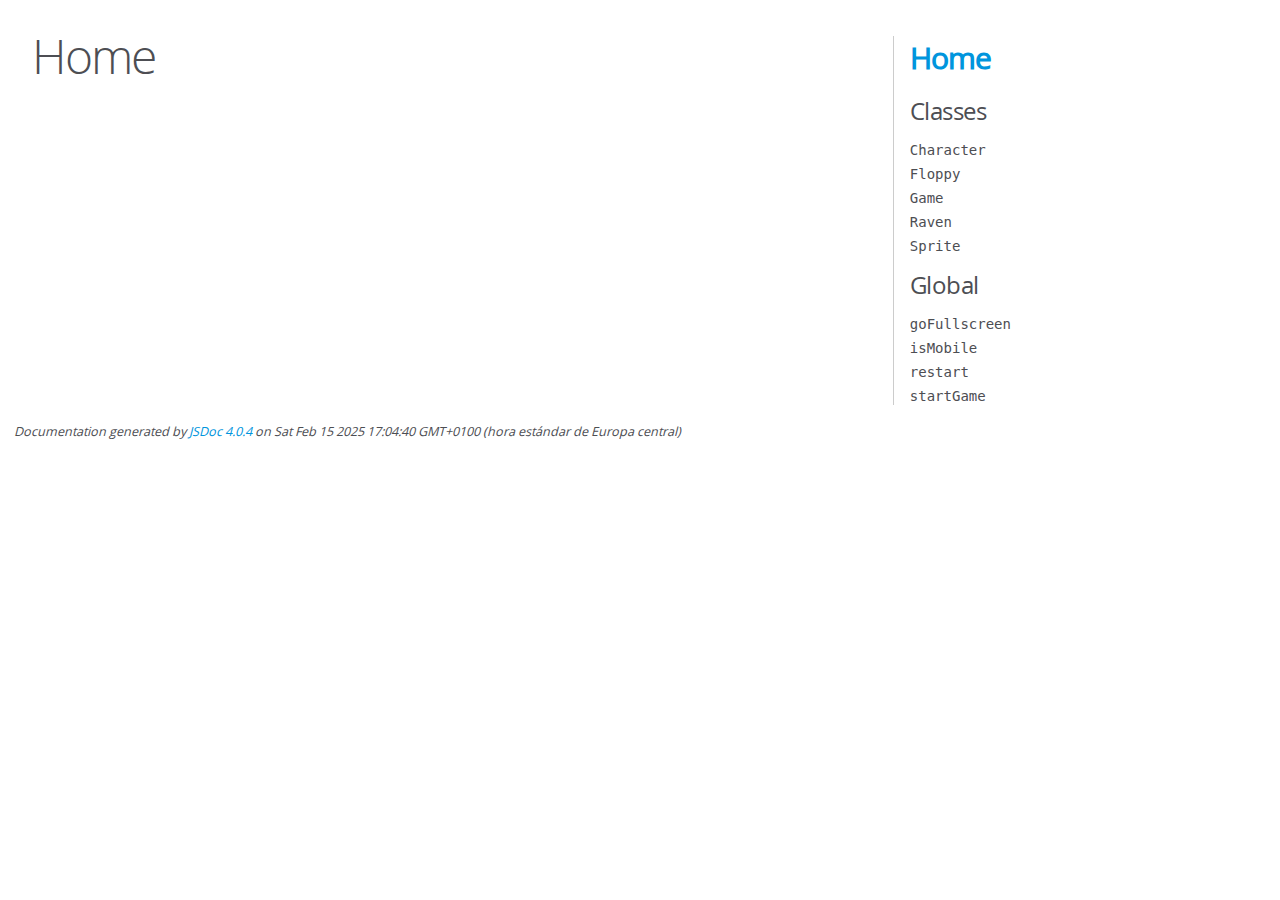
<file: out/index.html>
<!DOCTYPE html>
<html lang="en">
<head>
    <meta charset="utf-8">
    <title>JSDoc: Home</title>

    <script src="scripts/prettify/prettify.js"> </script>
    <script src="scripts/prettify/lang-css.js"> </script>
    <!--[if lt IE 9]>
      <script src="//html5shiv.googlecode.com/svn/trunk/html5.js"></script>
    <![endif]-->
    <link type="text/css" rel="stylesheet" href="styles/prettify-tomorrow.css">
    <link type="text/css" rel="stylesheet" href="styles/jsdoc-default.css">
</head>

<body>

<div id="main">

    <h1 class="page-title">Home</h1>

    



    


    <h3> </h3>










    









</div>

<nav>
    <h2><a href="index.html">Home</a></h2><h3>Classes</h3><ul><li><a href="global.html#Character">Character</a></li><li><a href="global.html#Floppy">Floppy</a></li><li><a href="global.html#Game">Game</a></li><li><a href="global.html#Raven">Raven</a></li><li><a href="global.html#Sprite">Sprite</a></li></ul><h3>Global</h3><ul><li><a href="global.html#goFullscreen">goFullscreen</a></li><li><a href="global.html#isMobile">isMobile</a></li><li><a href="global.html#restart">restart</a></li><li><a href="global.html#startGame">startGame</a></li></ul>
</nav>

<br class="clear">

<footer>
    Documentation generated by <a href="https://github.com/jsdoc/jsdoc">JSDoc 4.0.4</a> on Sat Feb 15 2025 17:04:40 GMT+0100 (hora estándar de Europa central)
</footer>

<script> prettyPrint(); </script>
<script src="scripts/linenumber.js"> </script>
</body>
</html>
</file>
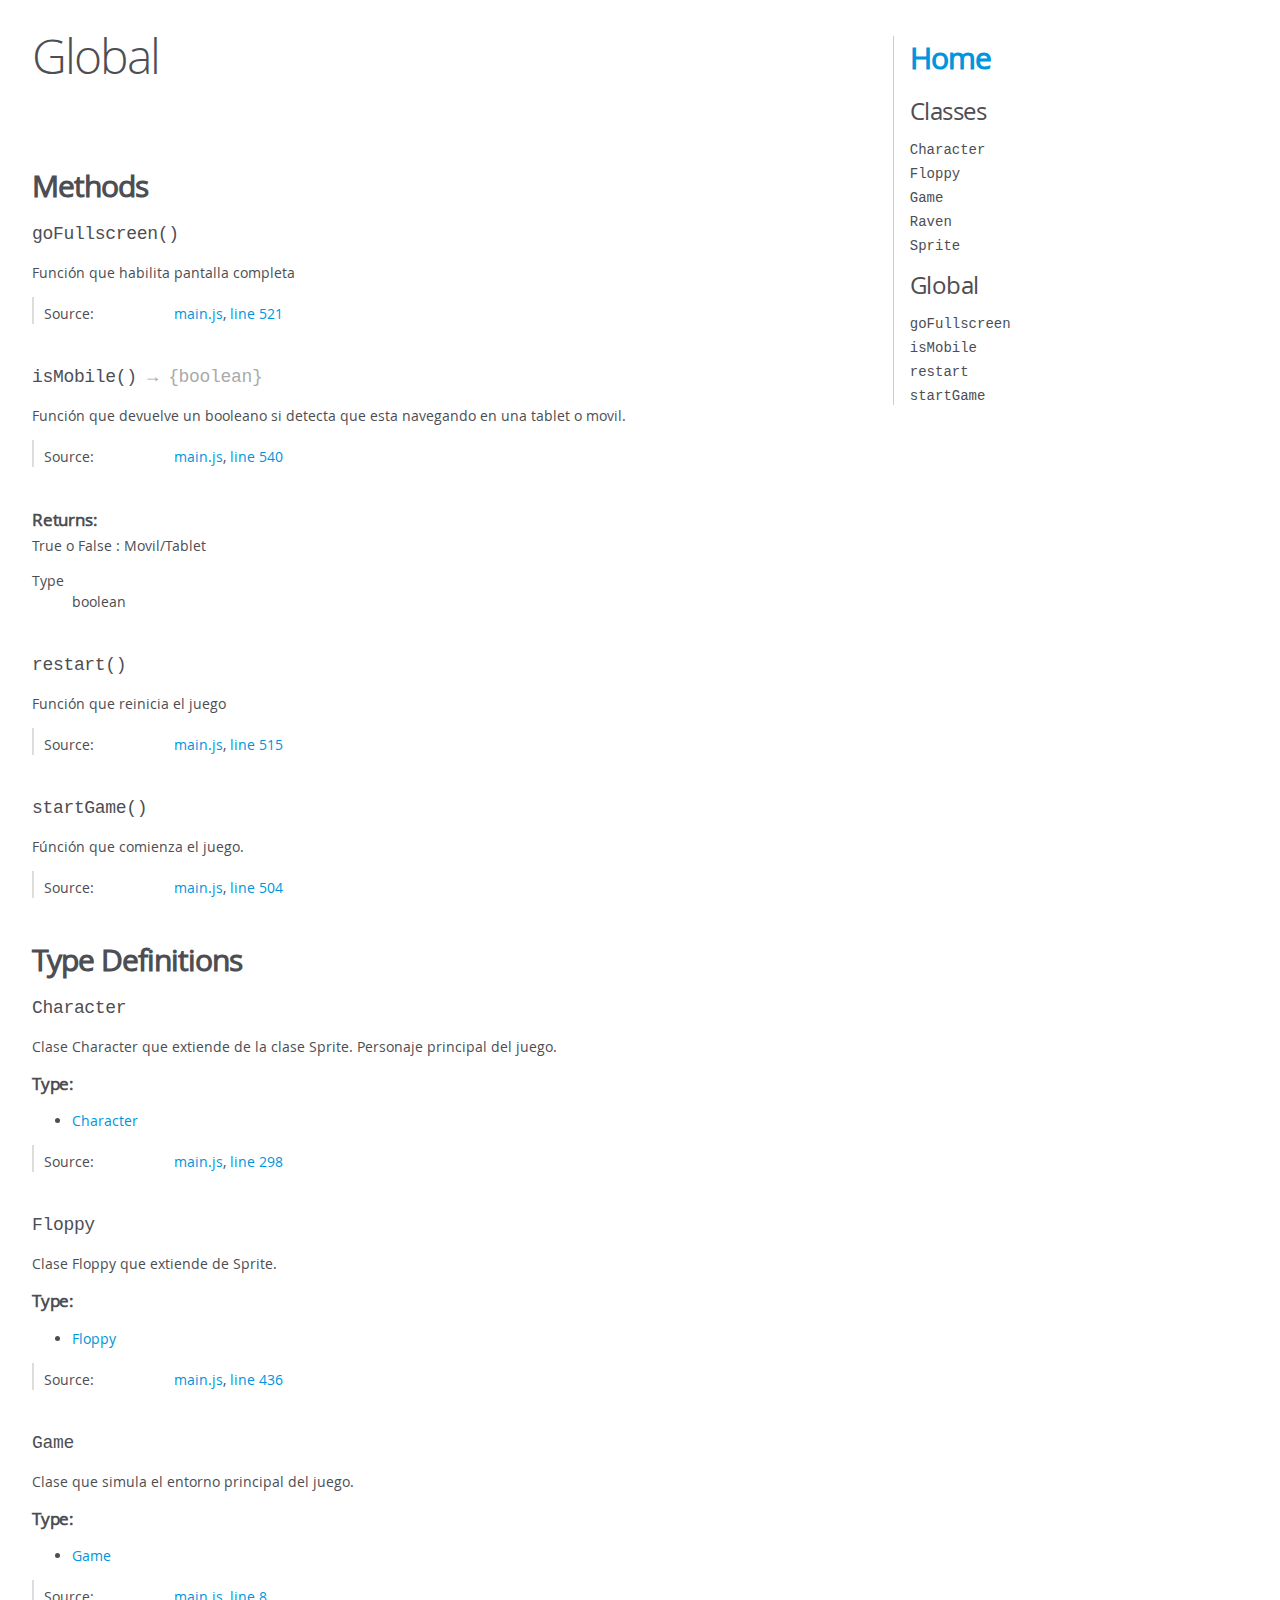
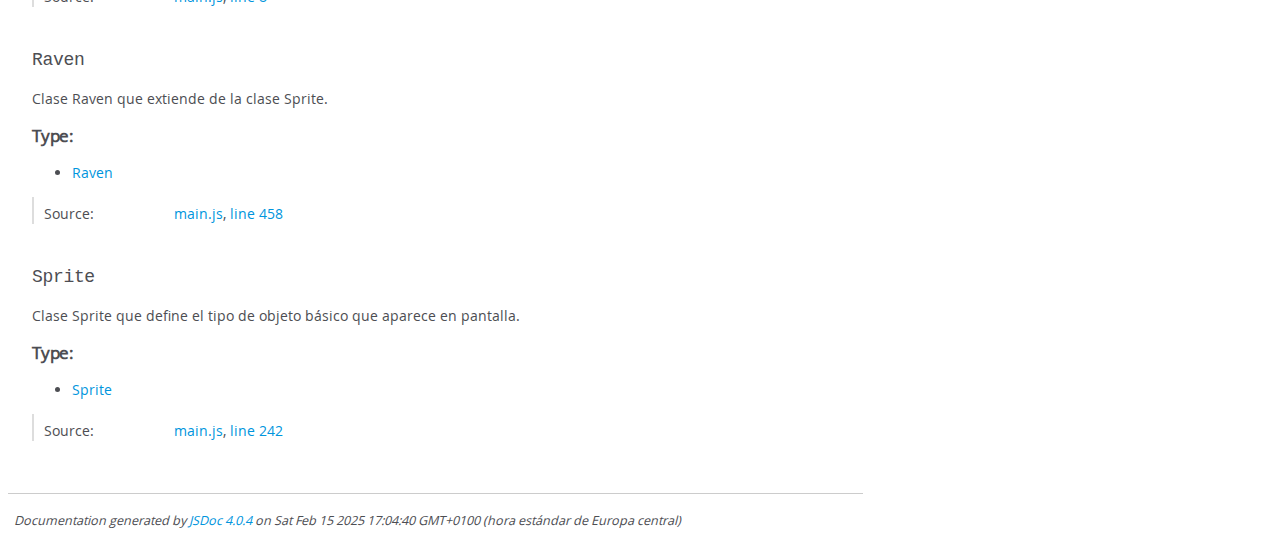
<file: out/global.html>
<!DOCTYPE html>
<html lang="en">
<head>
    <meta charset="utf-8">
    <title>JSDoc: Global</title>

    <script src="scripts/prettify/prettify.js"> </script>
    <script src="scripts/prettify/lang-css.js"> </script>
    <!--[if lt IE 9]>
      <script src="//html5shiv.googlecode.com/svn/trunk/html5.js"></script>
    <![endif]-->
    <link type="text/css" rel="stylesheet" href="styles/prettify-tomorrow.css">
    <link type="text/css" rel="stylesheet" href="styles/jsdoc-default.css">
</head>

<body>

<div id="main">

    <h1 class="page-title">Global</h1>

    




<section>

<header>
    
        <h2></h2>
        
    
</header>

<article>
    <div class="container-overview">
    
        

        


<dl class="details">

    

    

    

    

    

    

    

    

    

    

    

    

    

    

    

    
</dl>


        
    
    </div>

    

    

    

    

    

    

    

    
        <h3 class="subsection-title">Methods</h3>

        
            

    

    
    <h4 class="name" id="goFullscreen"><span class="type-signature"></span>goFullscreen<span class="signature">()</span><span class="type-signature"></span></h4>
    

    



<div class="description">
    Función que habilita pantalla completa
</div>













<dl class="details">

    

    

    

    

    

    

    

    

    

    

    

    

    
    <dt class="tag-source">Source:</dt>
    <dd class="tag-source"><ul class="dummy"><li>
        <a href="main.js.html">main.js</a>, <a href="main.js.html#line521">line 521</a>
    </li></ul></dd>
    

    

    

    
</dl>




















        
            

    

    
    <h4 class="name" id="isMobile"><span class="type-signature"></span>isMobile<span class="signature">()</span><span class="type-signature"> &rarr; {boolean}</span></h4>
    

    



<div class="description">
    Función que devuelve un booleano si detecta que esta navegando en una tablet o movil.
</div>













<dl class="details">

    

    

    

    

    

    

    

    

    

    

    

    

    
    <dt class="tag-source">Source:</dt>
    <dd class="tag-source"><ul class="dummy"><li>
        <a href="main.js.html">main.js</a>, <a href="main.js.html#line540">line 540</a>
    </li></ul></dd>
    

    

    

    
</dl>















<h5>Returns:</h5>

        
<div class="param-desc">
    True o False : Movil/Tablet
</div>



<dl>
    <dt>
        Type
    </dt>
    <dd>
        
<span class="param-type">boolean</span>


    </dd>
</dl>

    





        
            

    

    
    <h4 class="name" id="restart"><span class="type-signature"></span>restart<span class="signature">()</span><span class="type-signature"></span></h4>
    

    



<div class="description">
    Función que reinicia el juego
</div>













<dl class="details">

    

    

    

    

    

    

    

    

    

    

    

    

    
    <dt class="tag-source">Source:</dt>
    <dd class="tag-source"><ul class="dummy"><li>
        <a href="main.js.html">main.js</a>, <a href="main.js.html#line515">line 515</a>
    </li></ul></dd>
    

    

    

    
</dl>




















        
            

    

    
    <h4 class="name" id="startGame"><span class="type-signature"></span>startGame<span class="signature">()</span><span class="type-signature"></span></h4>
    

    



<div class="description">
    Fúnción que comienza el juego.
</div>













<dl class="details">

    

    

    

    

    

    

    

    

    

    

    

    

    
    <dt class="tag-source">Source:</dt>
    <dd class="tag-source"><ul class="dummy"><li>
        <a href="main.js.html">main.js</a>, <a href="main.js.html#line504">line 504</a>
    </li></ul></dd>
    

    

    

    
</dl>




















        
    

    
        <h3 class="subsection-title">Type Definitions</h3>

        
                
<h4 class="name" id="Character">Character</h4>




<div class="description">
    Clase Character que extiende de la clase Sprite. Personaje principal del juego.
</div>



    <h5>Type:</h5>
    <ul>
        <li>
            
<span class="param-type"><a href="global.html#Character">Character</a></span>


        </li>
    </ul>





<dl class="details">

    

    

    

    

    

    

    

    

    

    

    

    

    
    <dt class="tag-source">Source:</dt>
    <dd class="tag-source"><ul class="dummy"><li>
        <a href="main.js.html">main.js</a>, <a href="main.js.html#line298">line 298</a>
    </li></ul></dd>
    

    

    

    
</dl>






            
                
<h4 class="name" id="Floppy">Floppy</h4>




<div class="description">
    Clase Floppy que extiende de Sprite.
</div>



    <h5>Type:</h5>
    <ul>
        <li>
            
<span class="param-type"><a href="global.html#Floppy">Floppy</a></span>


        </li>
    </ul>





<dl class="details">

    

    

    

    

    

    

    

    

    

    

    

    

    
    <dt class="tag-source">Source:</dt>
    <dd class="tag-source"><ul class="dummy"><li>
        <a href="main.js.html">main.js</a>, <a href="main.js.html#line436">line 436</a>
    </li></ul></dd>
    

    

    

    
</dl>






            
                
<h4 class="name" id="Game">Game</h4>




<div class="description">
    Clase que simula el entorno principal del juego.
</div>



    <h5>Type:</h5>
    <ul>
        <li>
            
<span class="param-type"><a href="global.html#Game">Game</a></span>


        </li>
    </ul>





<dl class="details">

    

    

    

    

    

    

    

    

    

    

    

    

    
    <dt class="tag-source">Source:</dt>
    <dd class="tag-source"><ul class="dummy"><li>
        <a href="main.js.html">main.js</a>, <a href="main.js.html#line8">line 8</a>
    </li></ul></dd>
    

    

    

    
</dl>






            
                
<h4 class="name" id="Raven">Raven</h4>




<div class="description">
    Clase Raven que extiende de la clase Sprite.
</div>



    <h5>Type:</h5>
    <ul>
        <li>
            
<span class="param-type"><a href="global.html#Raven">Raven</a></span>


        </li>
    </ul>





<dl class="details">

    

    

    

    

    

    

    

    

    

    

    

    

    
    <dt class="tag-source">Source:</dt>
    <dd class="tag-source"><ul class="dummy"><li>
        <a href="main.js.html">main.js</a>, <a href="main.js.html#line458">line 458</a>
    </li></ul></dd>
    

    

    

    
</dl>






            
                
<h4 class="name" id="Sprite">Sprite</h4>




<div class="description">
    Clase Sprite que define el tipo de objeto básico que aparece en pantalla.
</div>



    <h5>Type:</h5>
    <ul>
        <li>
            
<span class="param-type"><a href="global.html#Sprite">Sprite</a></span>


        </li>
    </ul>





<dl class="details">

    

    

    

    

    

    

    

    

    

    

    

    

    
    <dt class="tag-source">Source:</dt>
    <dd class="tag-source"><ul class="dummy"><li>
        <a href="main.js.html">main.js</a>, <a href="main.js.html#line242">line 242</a>
    </li></ul></dd>
    

    

    

    
</dl>






            
    

    
</article>

</section>




</div>

<nav>
    <h2><a href="index.html">Home</a></h2><h3>Classes</h3><ul><li><a href="global.html#Character">Character</a></li><li><a href="global.html#Floppy">Floppy</a></li><li><a href="global.html#Game">Game</a></li><li><a href="global.html#Raven">Raven</a></li><li><a href="global.html#Sprite">Sprite</a></li></ul><h3>Global</h3><ul><li><a href="global.html#goFullscreen">goFullscreen</a></li><li><a href="global.html#isMobile">isMobile</a></li><li><a href="global.html#restart">restart</a></li><li><a href="global.html#startGame">startGame</a></li></ul>
</nav>

<br class="clear">

<footer>
    Documentation generated by <a href="https://github.com/jsdoc/jsdoc">JSDoc 4.0.4</a> on Sat Feb 15 2025 17:04:40 GMT+0100 (hora estándar de Europa central)
</footer>

<script> prettyPrint(); </script>
<script src="scripts/linenumber.js"> </script>
</body>
</html>
</file>
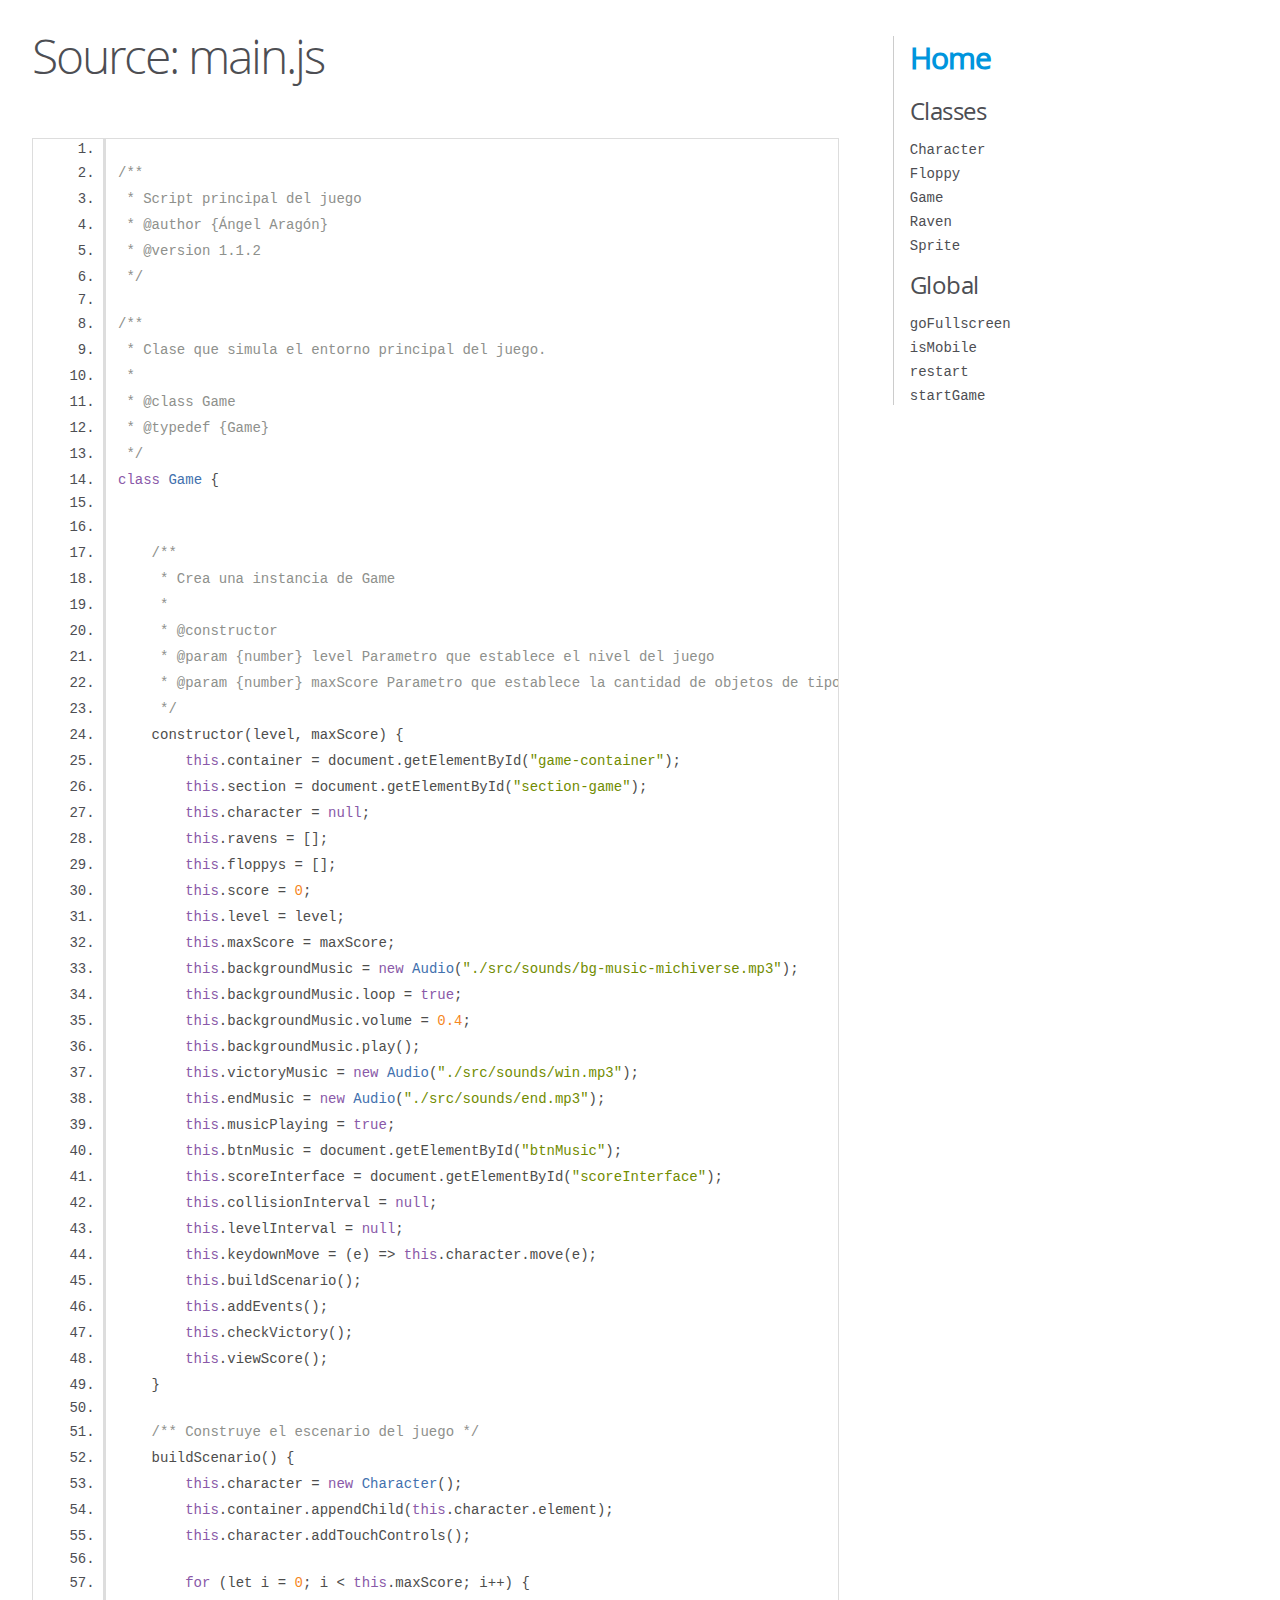
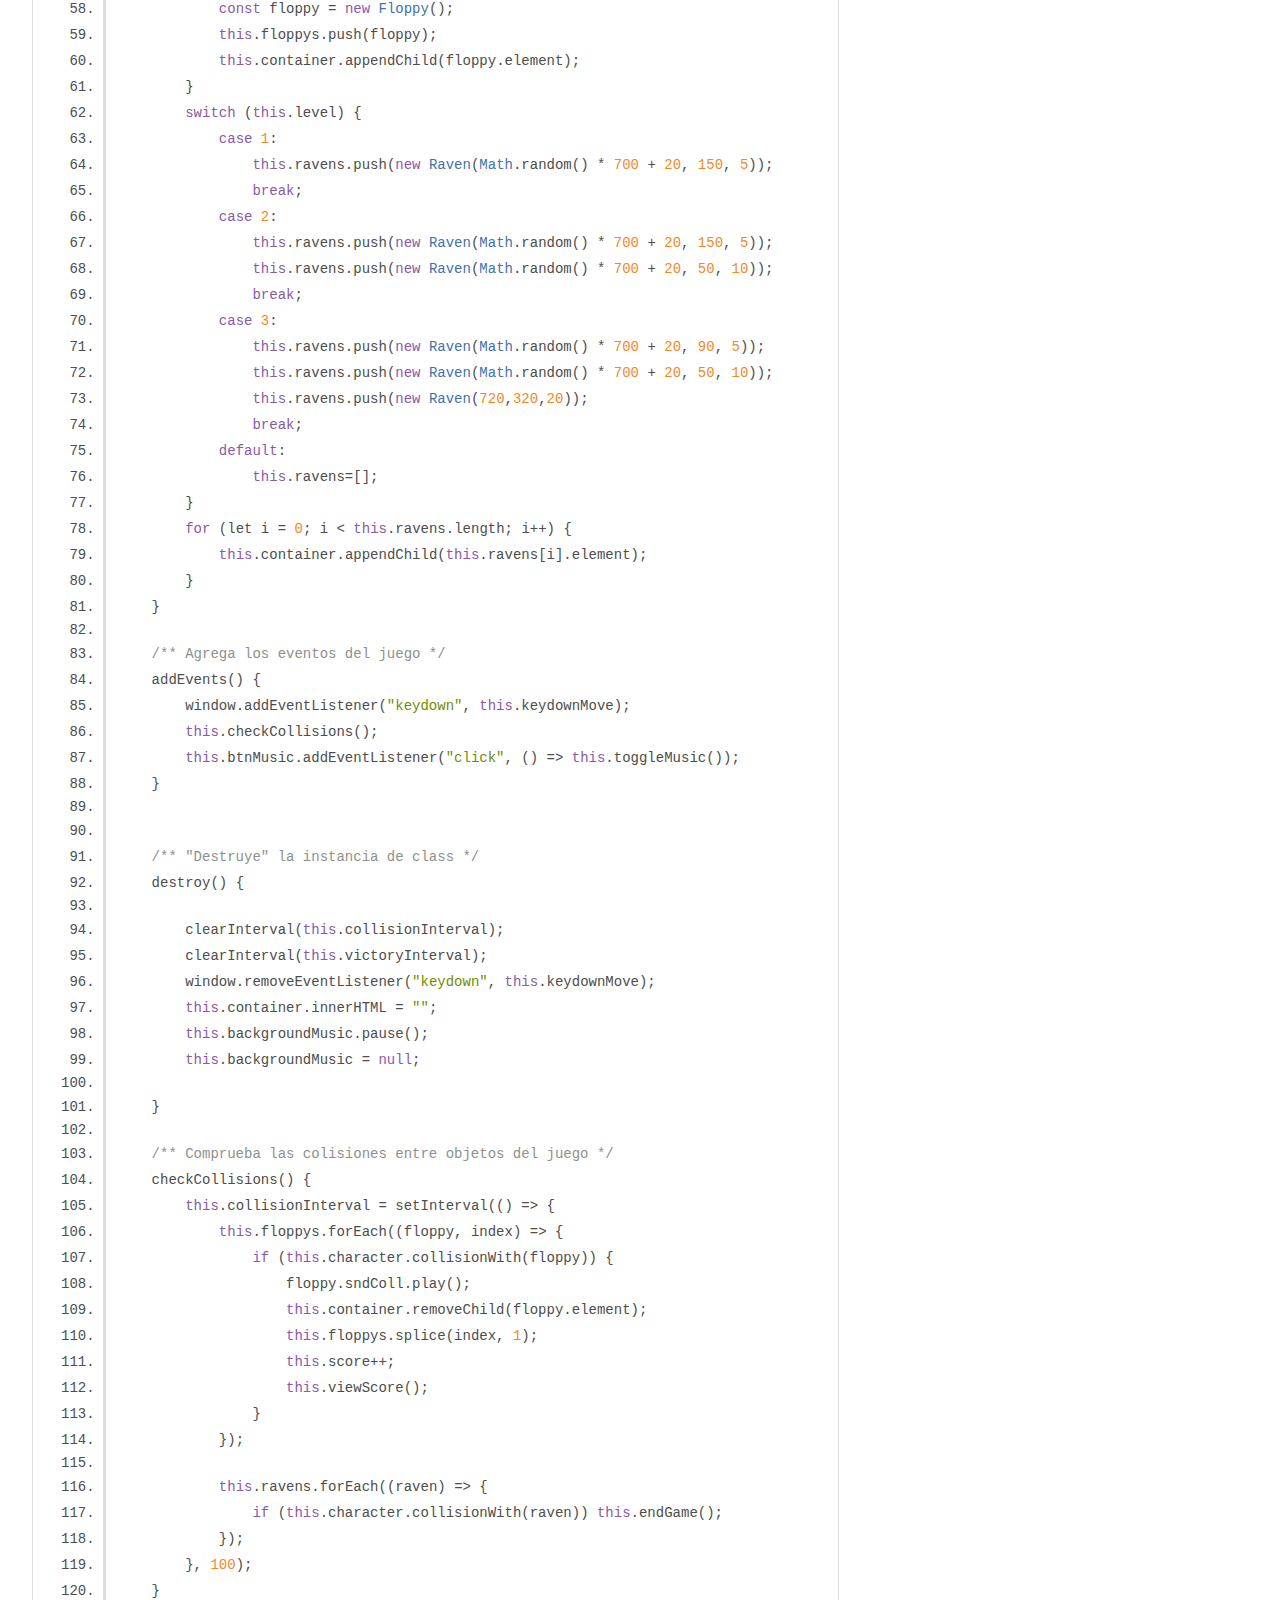
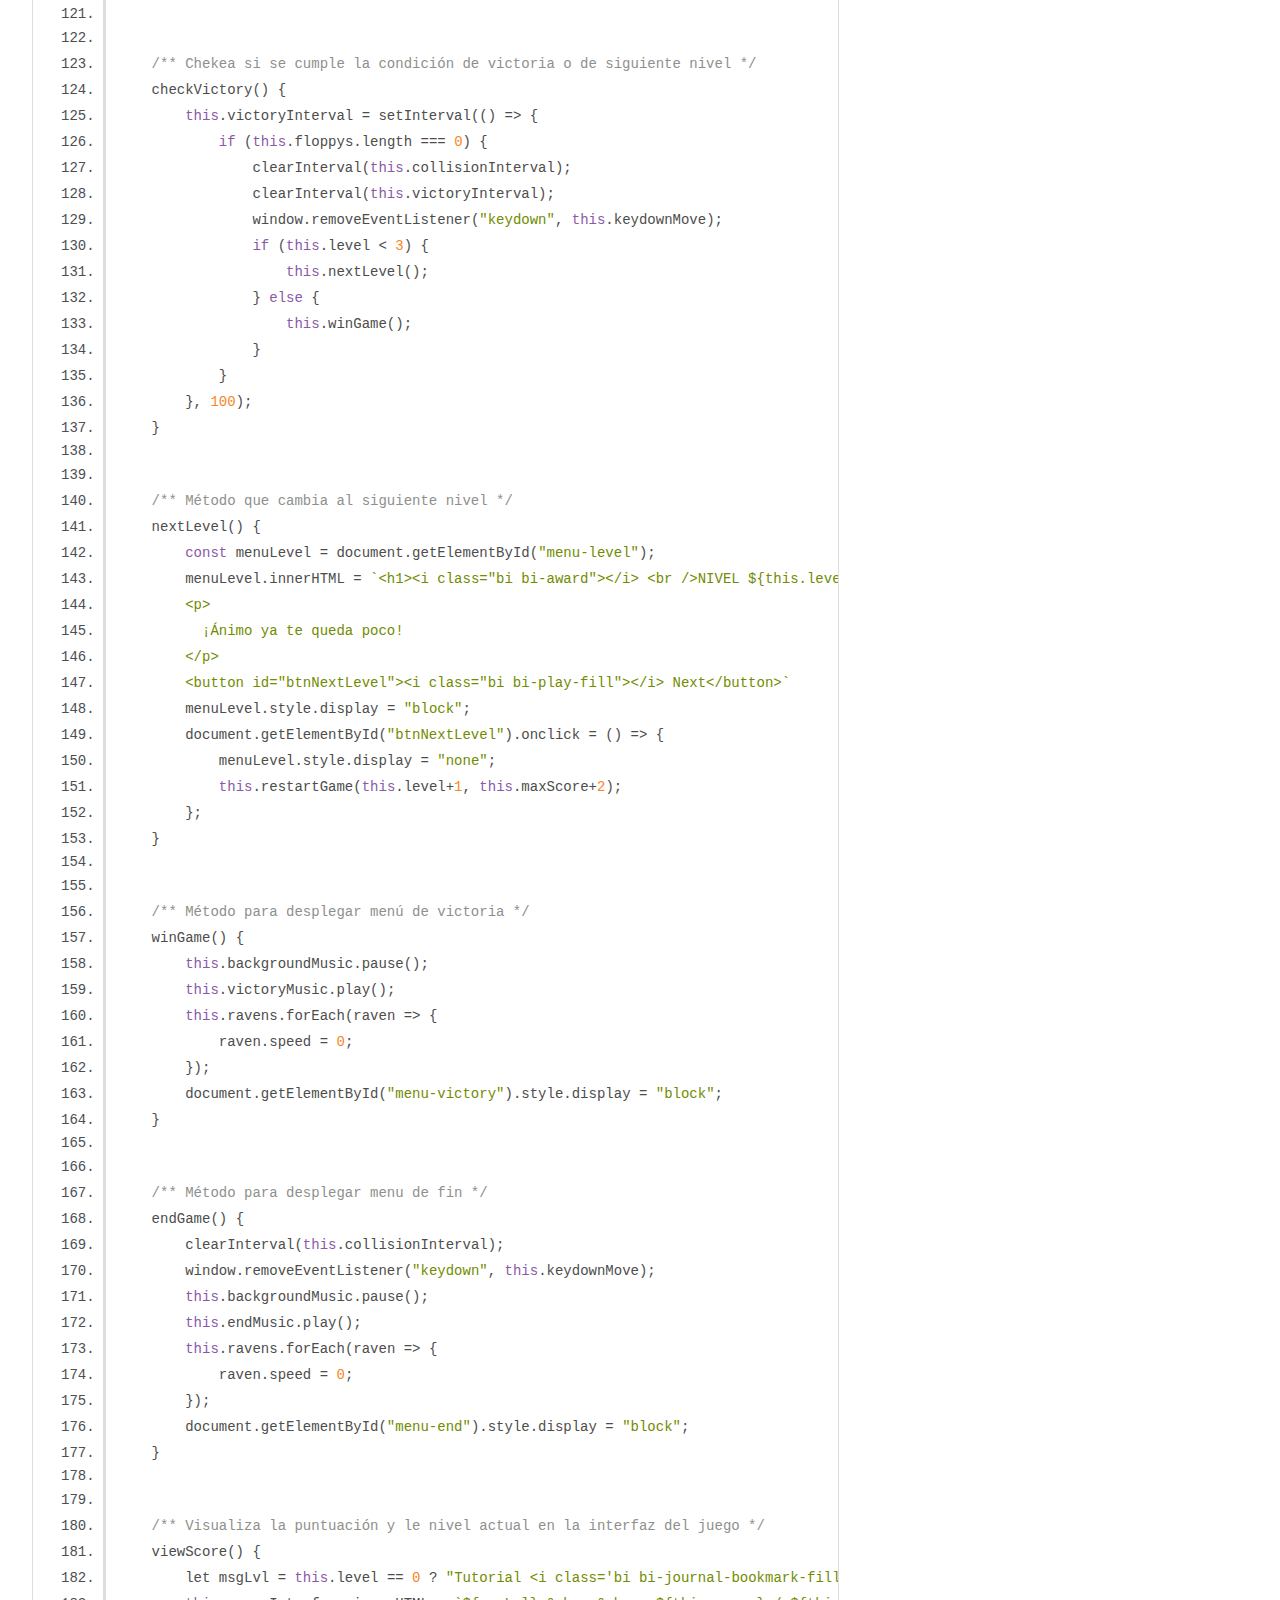
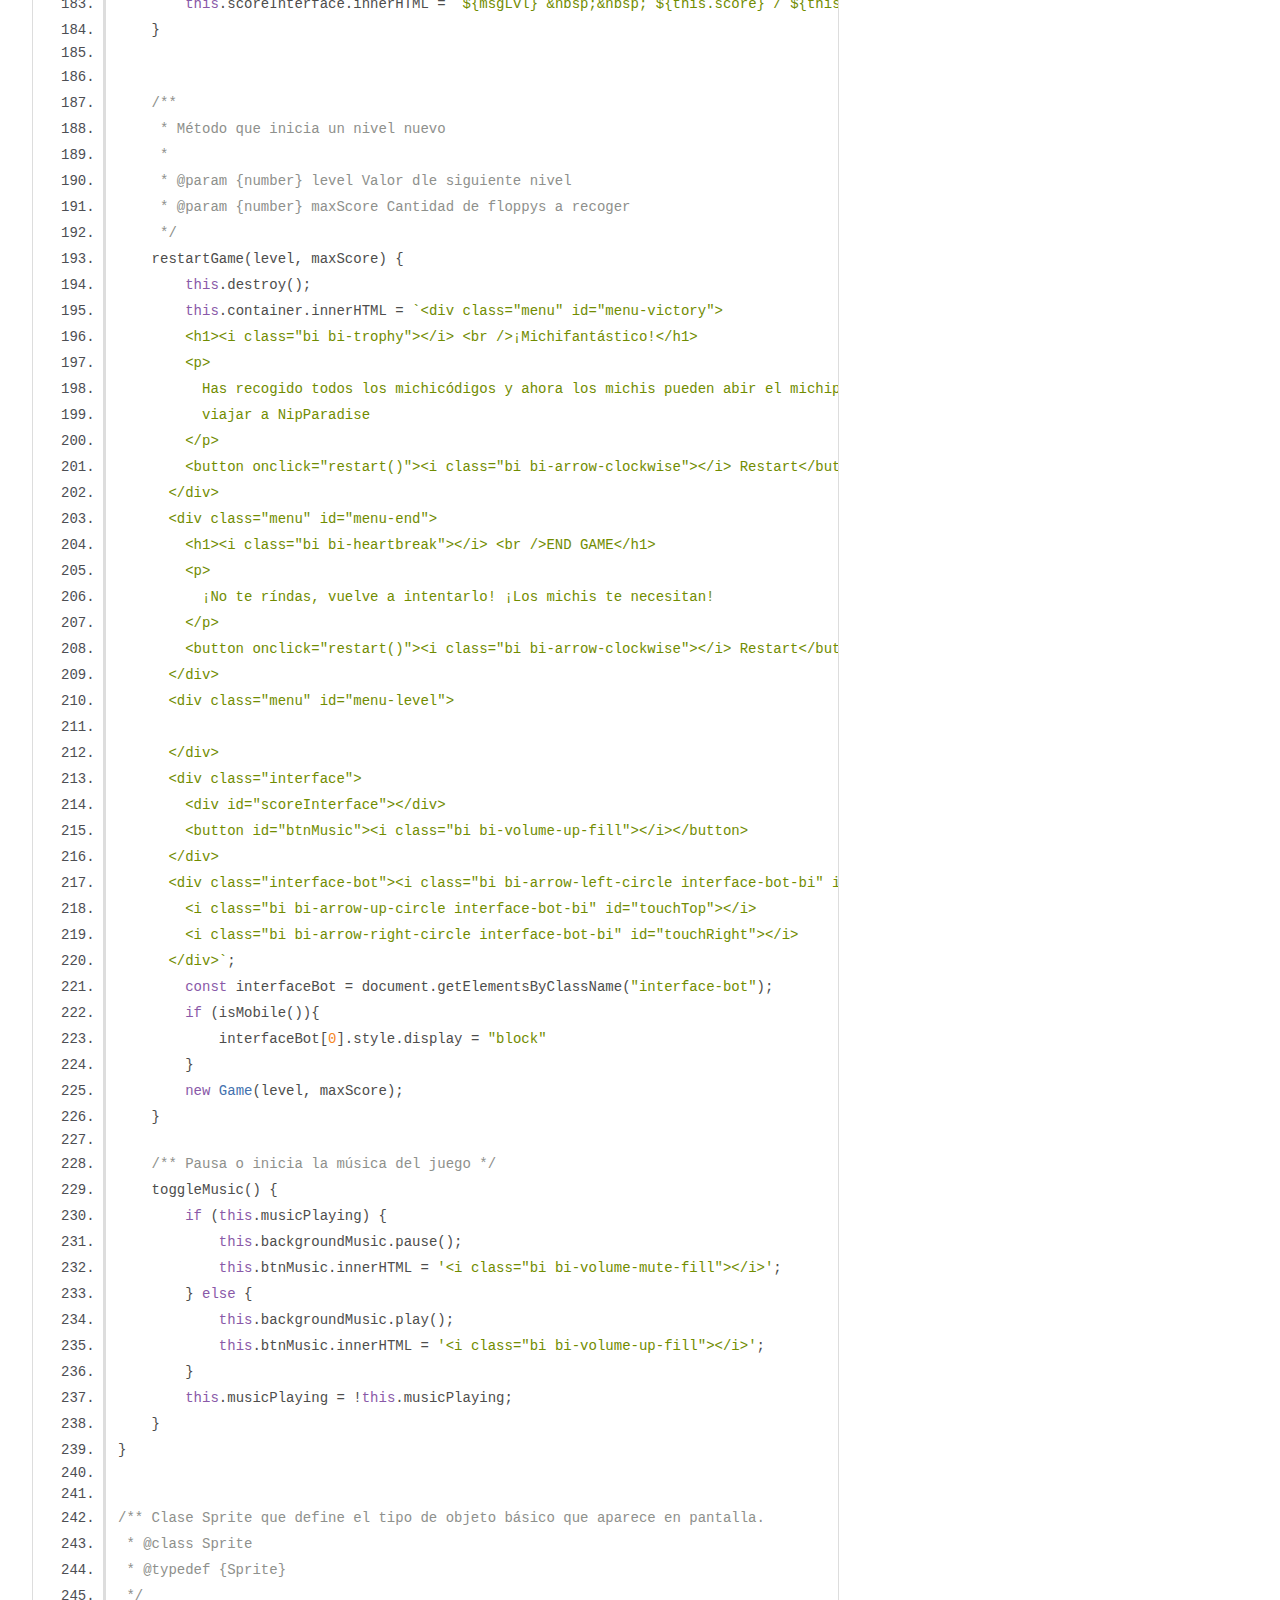
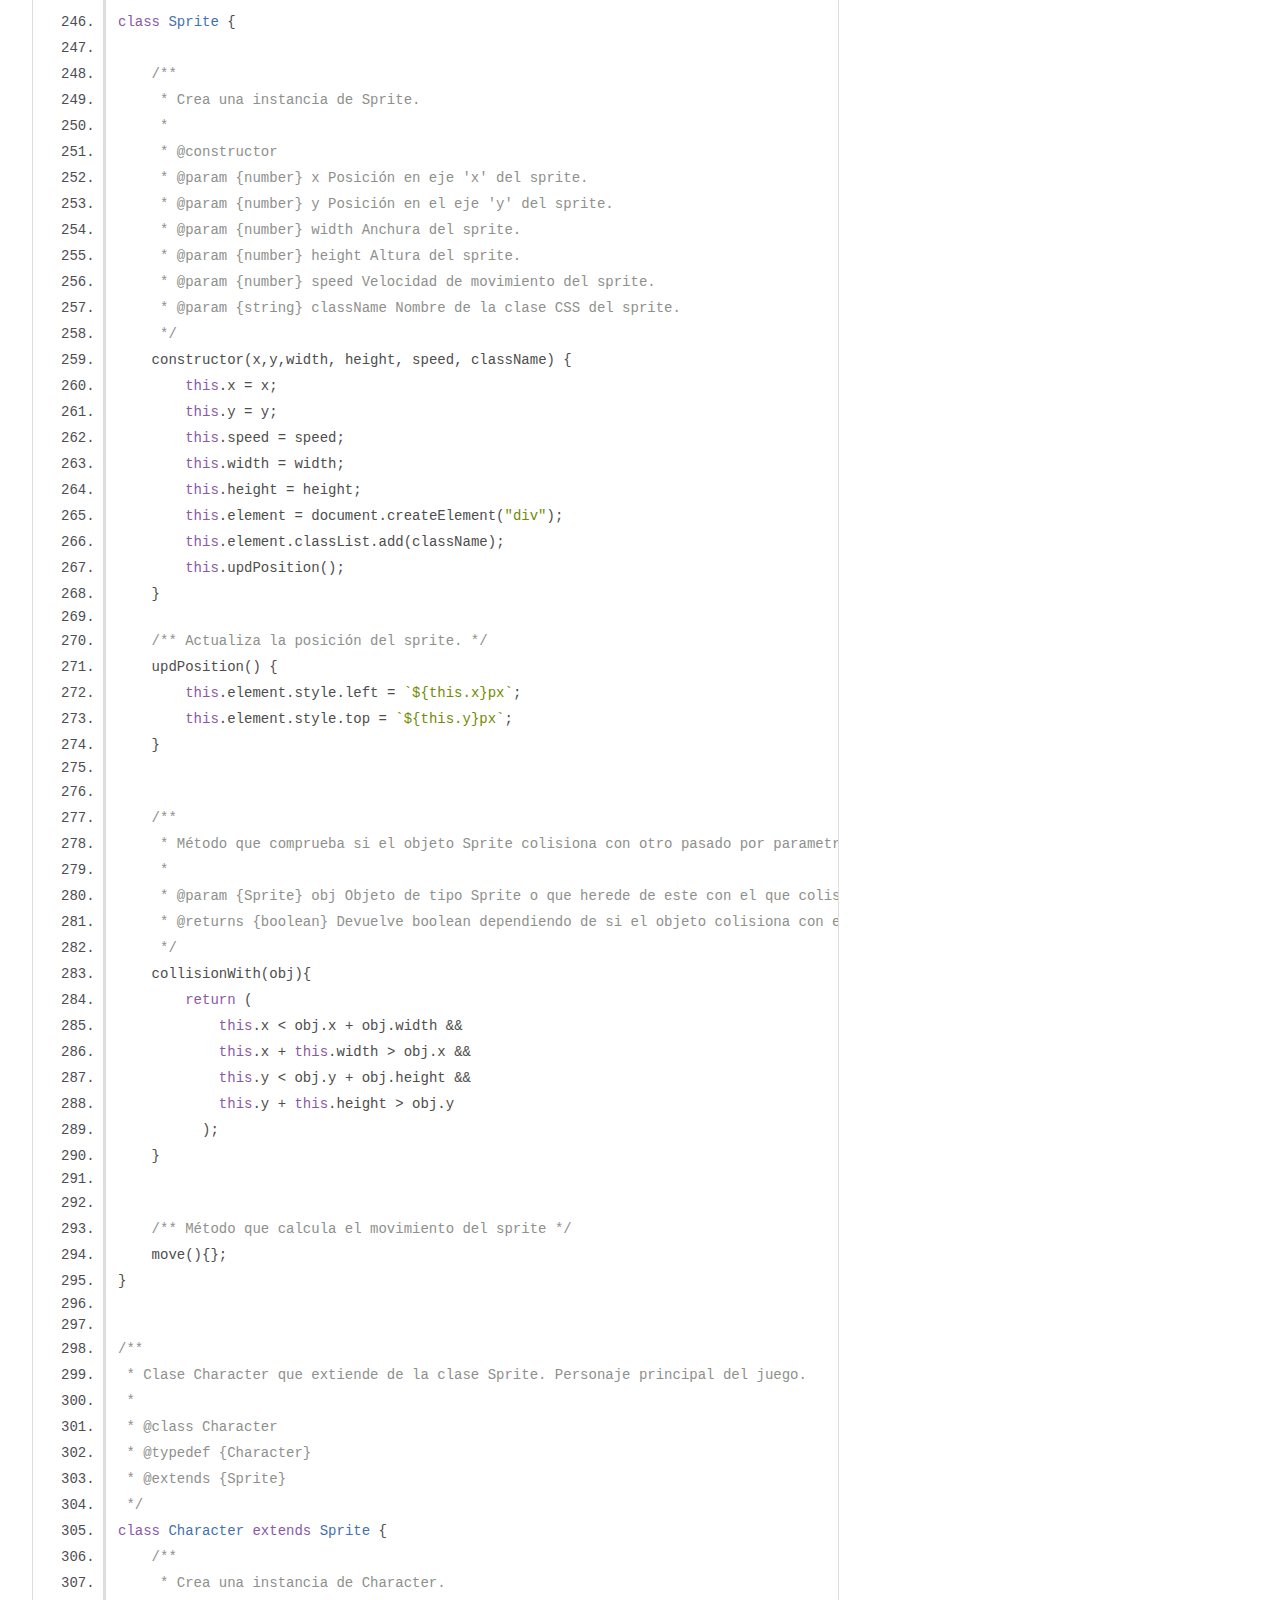
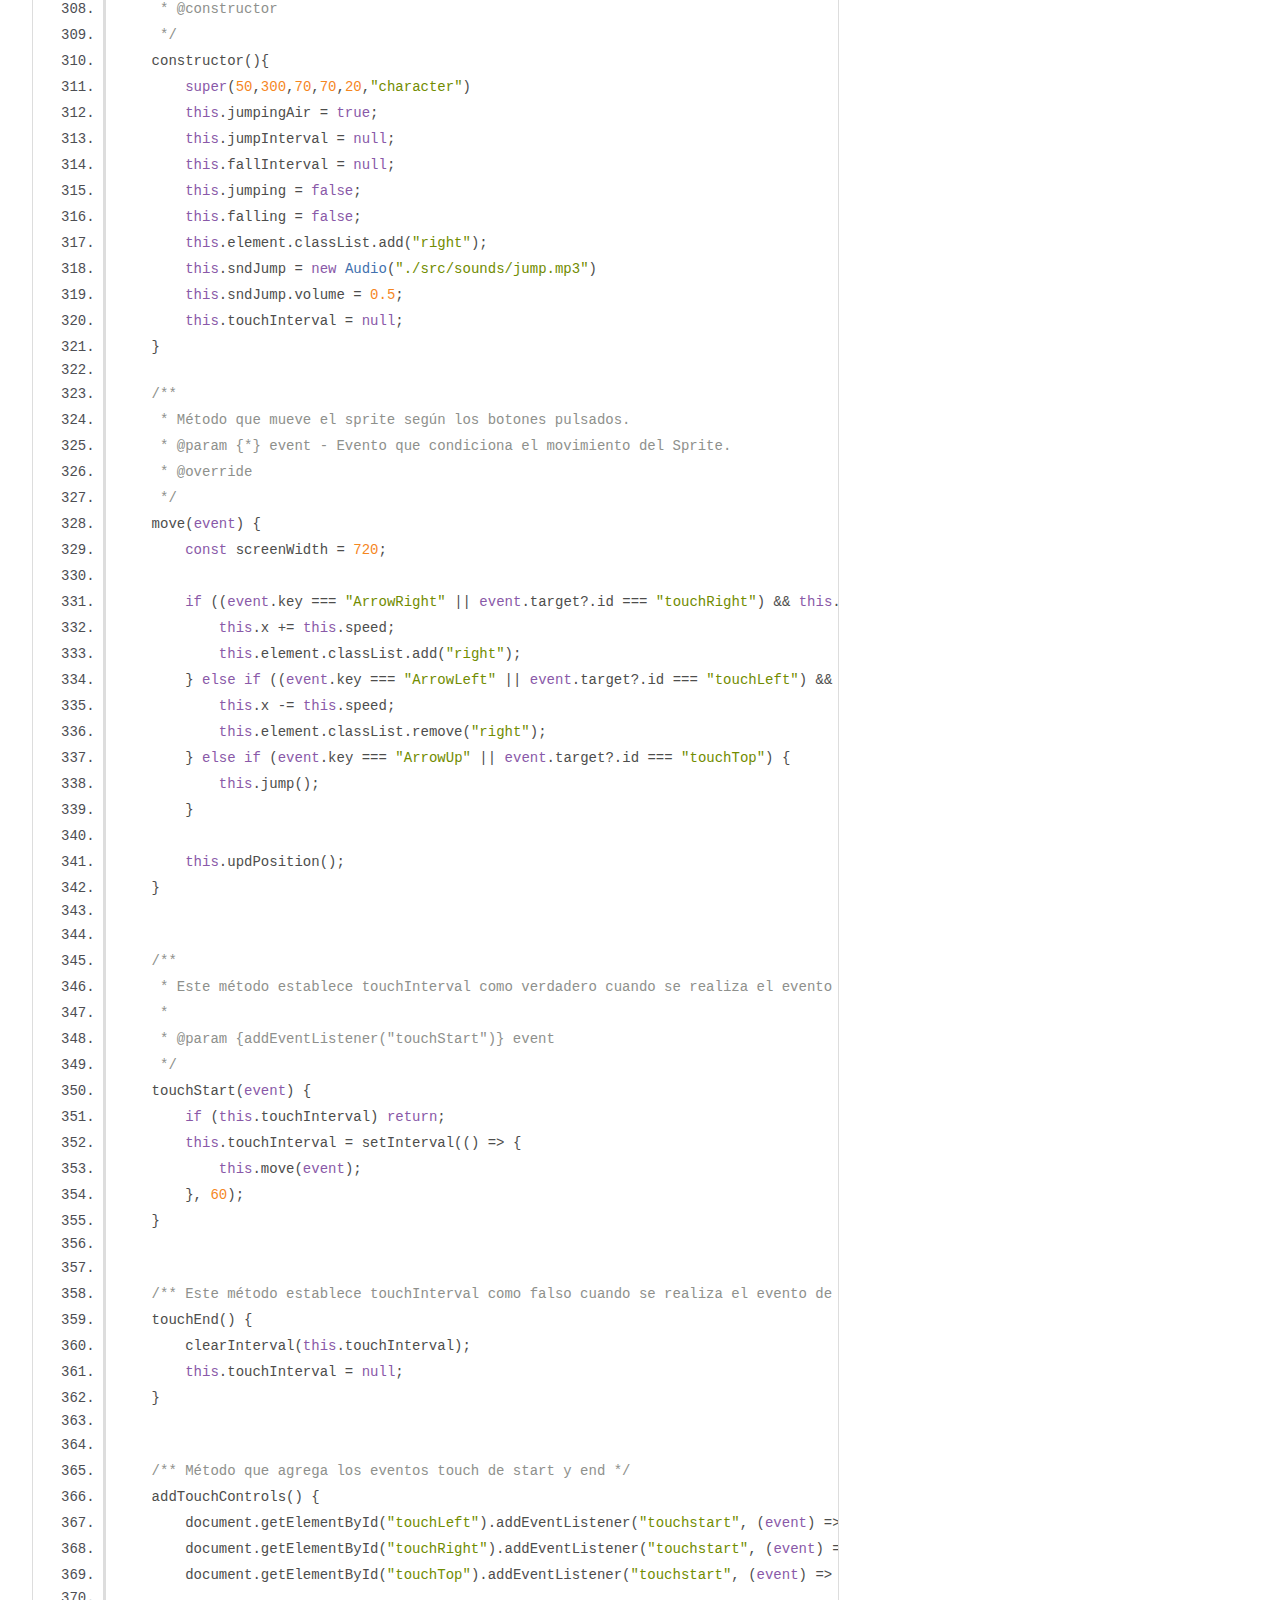
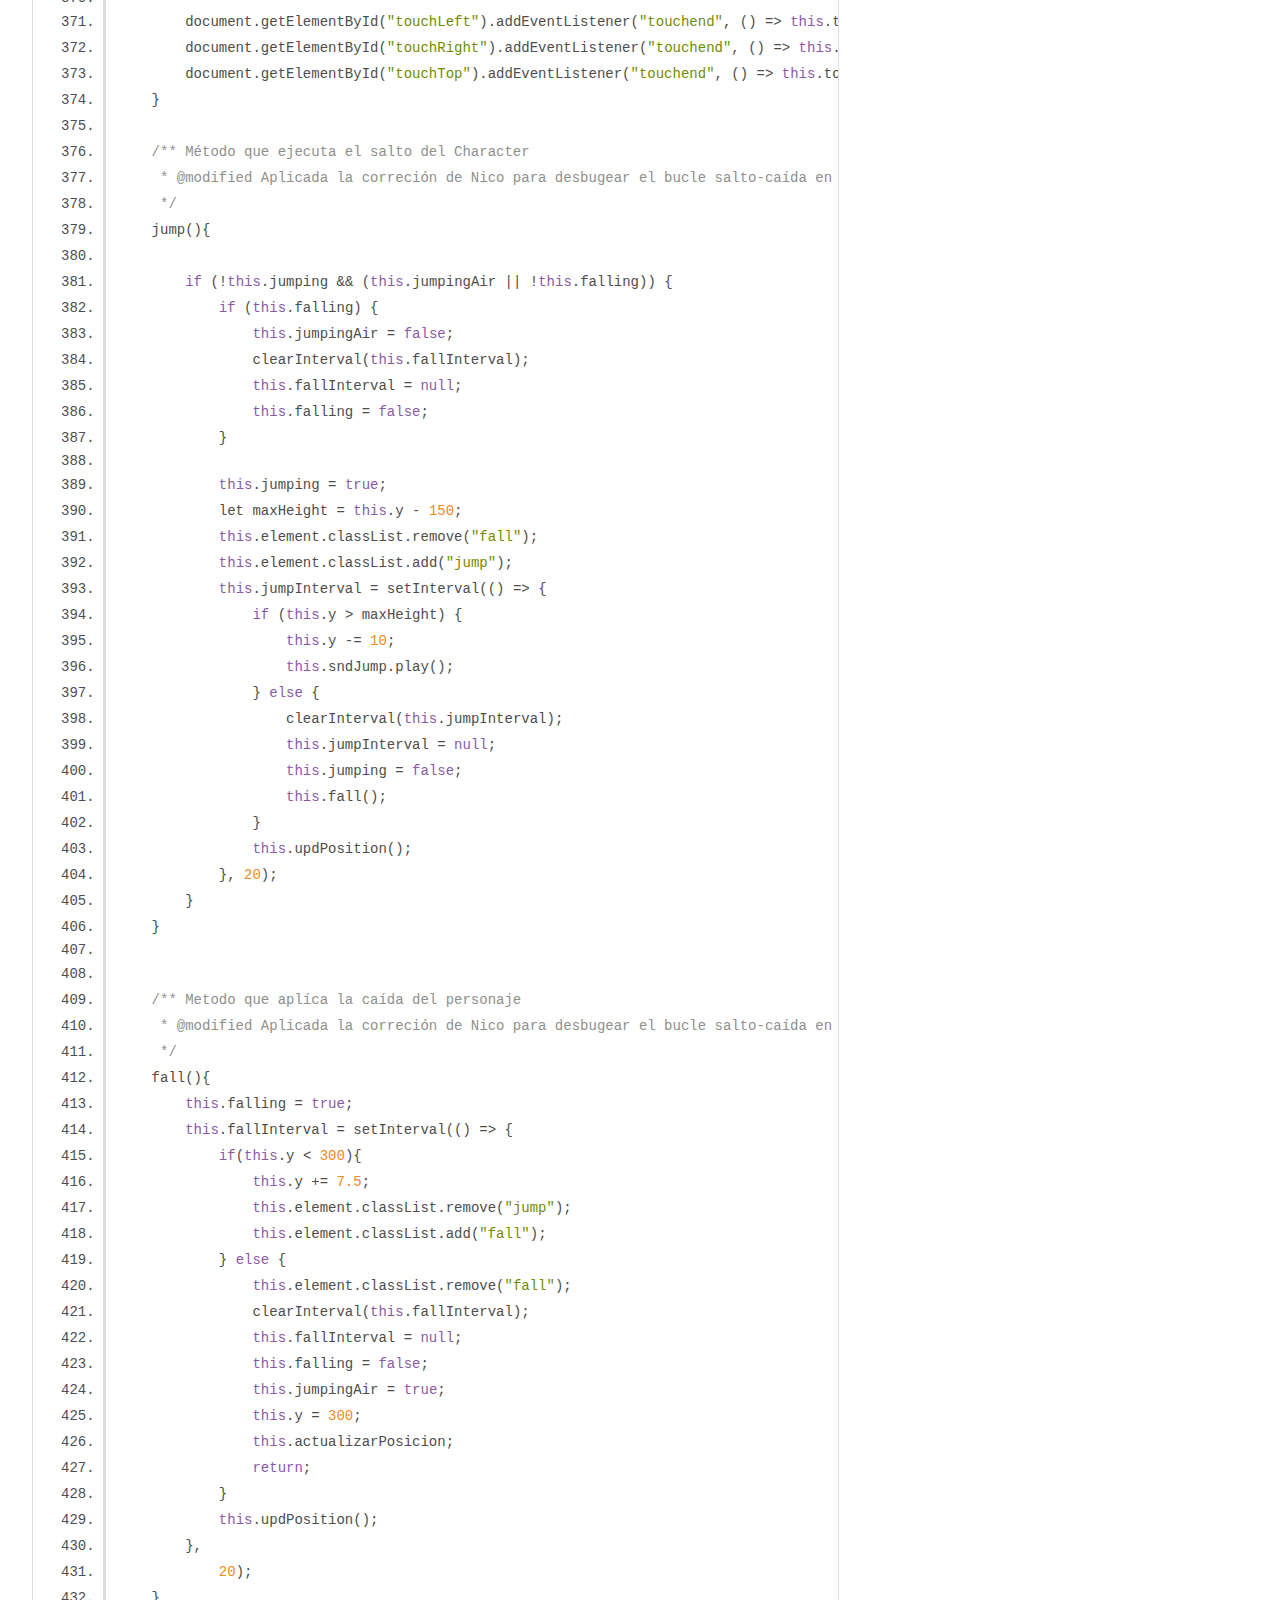
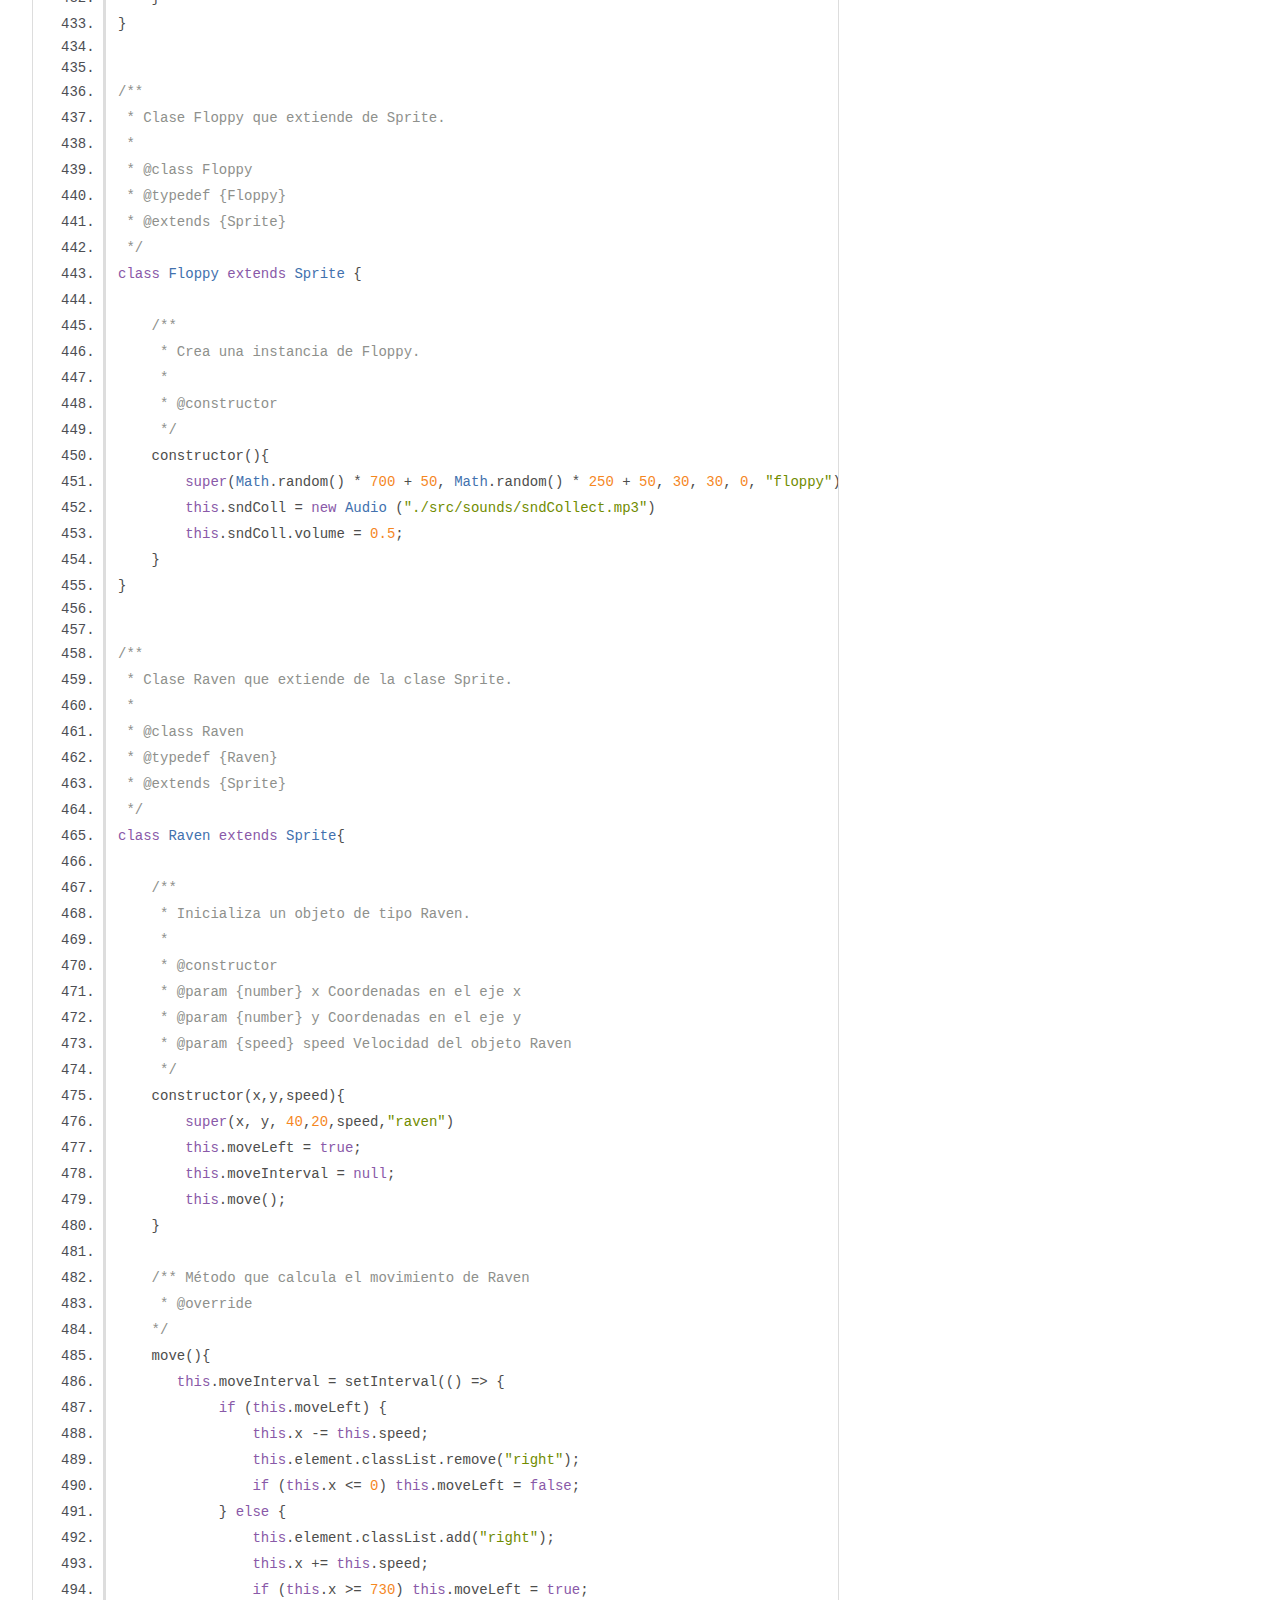
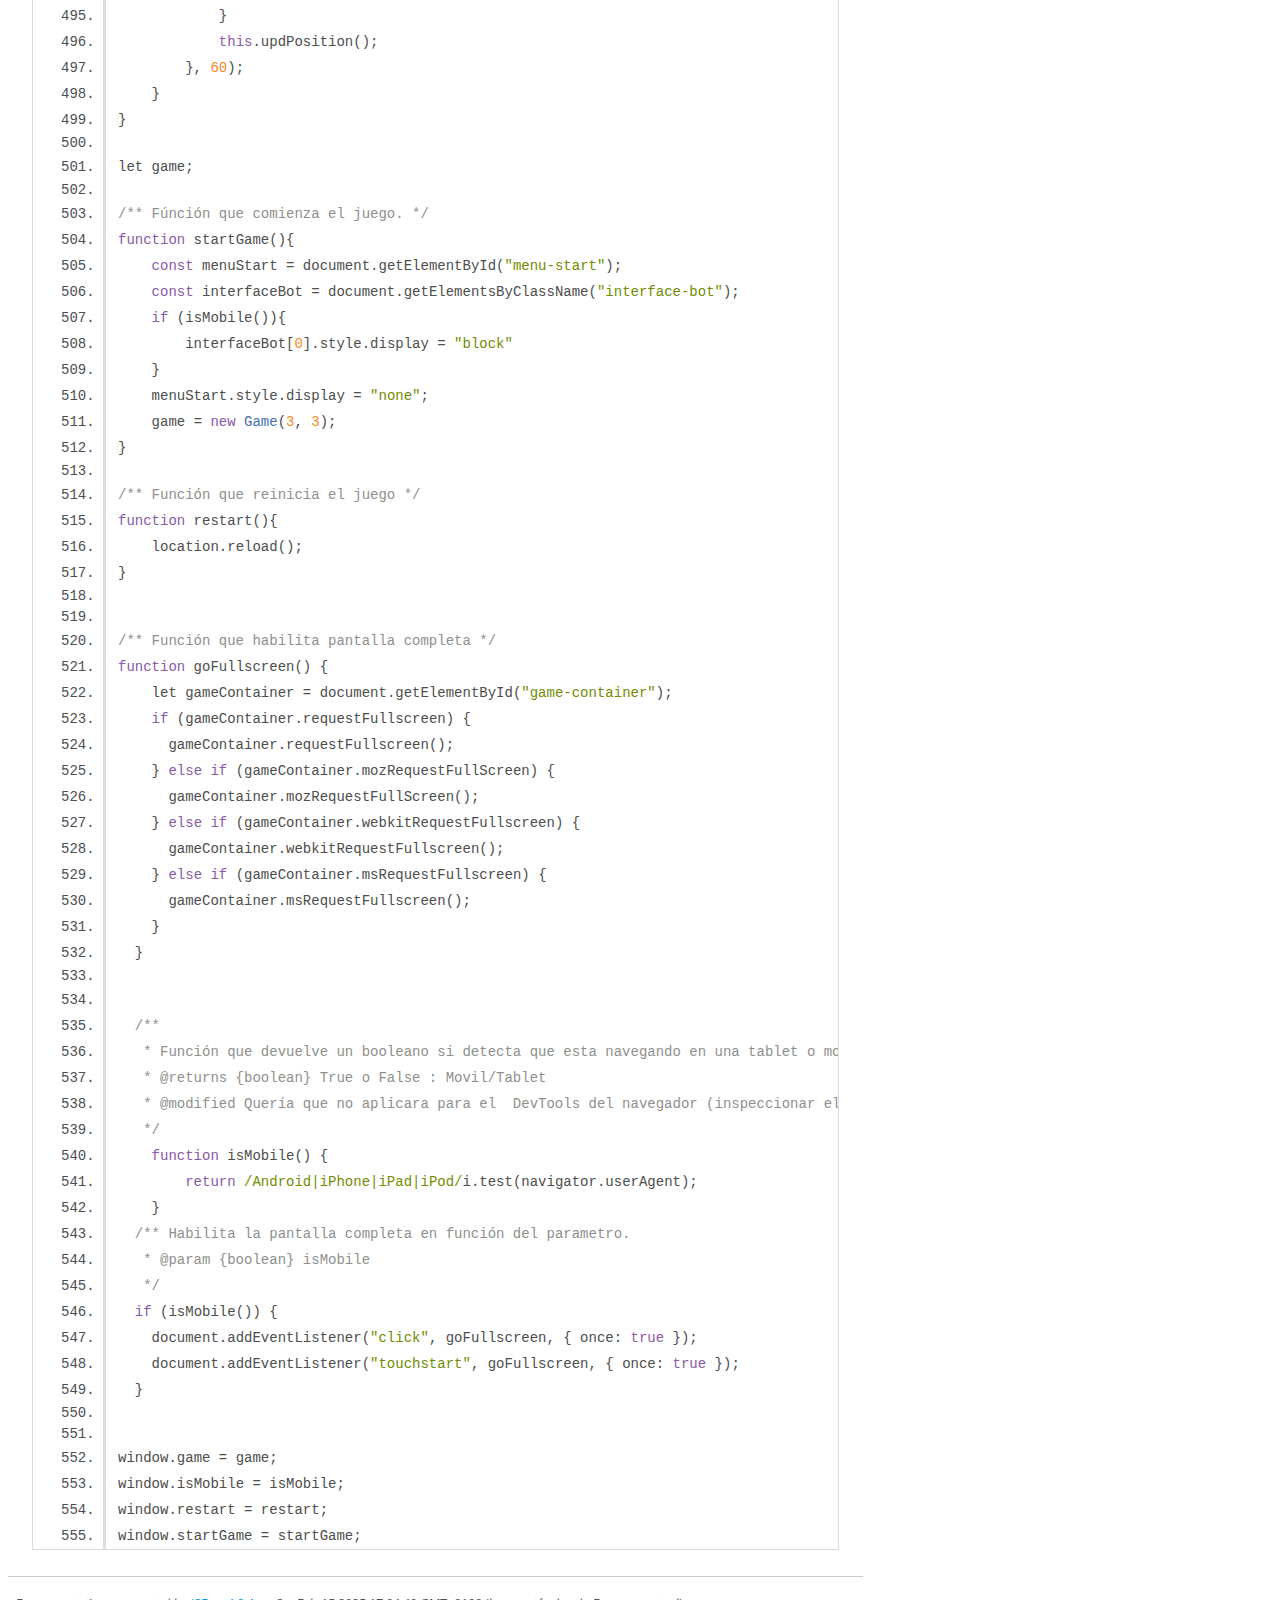
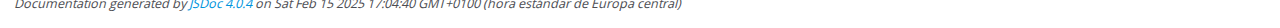
<file: out/main.js.html>
<!DOCTYPE html>
<html lang="en">
<head>
    <meta charset="utf-8">
    <title>JSDoc: Source: main.js</title>

    <script src="scripts/prettify/prettify.js"> </script>
    <script src="scripts/prettify/lang-css.js"> </script>
    <!--[if lt IE 9]>
      <script src="//html5shiv.googlecode.com/svn/trunk/html5.js"></script>
    <![endif]-->
    <link type="text/css" rel="stylesheet" href="styles/prettify-tomorrow.css">
    <link type="text/css" rel="stylesheet" href="styles/jsdoc-default.css">
</head>

<body>

<div id="main">

    <h1 class="page-title">Source: main.js</h1>

    



    
    <section>
        <article>
            <pre class="prettyprint source linenums"><code>
/** 
 * Script principal del juego
 * @author {Ángel Aragón} 
 * @version 1.1.2
 */

/**
 * Clase que simula el entorno principal del juego.
 *
 * @class Game
 * @typedef {Game}
 */
class Game {

    
    /**
     * Crea una instancia de Game
     *
     * @constructor
     * @param {number} level Parametro que establece el nivel del juego
     * @param {number} maxScore Parametro que establece la cantidad de objetos de tipo Floppy del juego y la cantidad máxima coleccionable.
     */
    constructor(level, maxScore) {
        this.container = document.getElementById("game-container");
        this.section = document.getElementById("section-game");
        this.character = null;
        this.ravens = [];
        this.floppys = [];
        this.score = 0;
        this.level = level;
        this.maxScore = maxScore;
        this.backgroundMusic = new Audio("./src/sounds/bg-music-michiverse.mp3");
        this.backgroundMusic.loop = true;
        this.backgroundMusic.volume = 0.4;
        this.backgroundMusic.play();
        this.victoryMusic = new Audio("./src/sounds/win.mp3");
        this.endMusic = new Audio("./src/sounds/end.mp3");
        this.musicPlaying = true;
        this.btnMusic = document.getElementById("btnMusic");
        this.scoreInterface = document.getElementById("scoreInterface");
        this.collisionInterval = null;
        this.levelInterval = null;
        this.keydownMove = (e) => this.character.move(e);
        this.buildScenario();
        this.addEvents();
        this.checkVictory();
        this.viewScore();
    }

    /** Construye el escenario del juego */
    buildScenario() {
        this.character = new Character();
        this.container.appendChild(this.character.element);
        this.character.addTouchControls();

        for (let i = 0; i &lt; this.maxScore; i++) {
            const floppy = new Floppy();
            this.floppys.push(floppy);
            this.container.appendChild(floppy.element);
        }
        switch (this.level) {
            case 1:
                this.ravens.push(new Raven(Math.random() * 700 + 20, 150, 5));
                break;
            case 2:
                this.ravens.push(new Raven(Math.random() * 700 + 20, 150, 5));
                this.ravens.push(new Raven(Math.random() * 700 + 20, 50, 10));
                break;
            case 3:
                this.ravens.push(new Raven(Math.random() * 700 + 20, 90, 5));
                this.ravens.push(new Raven(Math.random() * 700 + 20, 50, 10));
                this.ravens.push(new Raven(720,320,20));
                break;
            default:
                this.ravens=[];
        }
        for (let i = 0; i &lt; this.ravens.length; i++) {
            this.container.appendChild(this.ravens[i].element);
        }
    }

    /** Agrega los eventos del juego */
    addEvents() {
        window.addEventListener("keydown", this.keydownMove);
        this.checkCollisions();
        this.btnMusic.addEventListener("click", () => this.toggleMusic());
    }

    
    /** "Destruye" la instancia de class */
    destroy() {

        clearInterval(this.collisionInterval);
        clearInterval(this.victoryInterval);
        window.removeEventListener("keydown", this.keydownMove);
        this.container.innerHTML = "";
        this.backgroundMusic.pause();
        this.backgroundMusic = null;

    }

    /** Comprueba las colisiones entre objetos del juego */
    checkCollisions() {
        this.collisionInterval = setInterval(() => {
            this.floppys.forEach((floppy, index) => {
                if (this.character.collisionWith(floppy)) {
                    floppy.sndColl.play();
                    this.container.removeChild(floppy.element);
                    this.floppys.splice(index, 1);
                    this.score++;
                    this.viewScore();
                }
            });

            this.ravens.forEach((raven) => {
                if (this.character.collisionWith(raven)) this.endGame();
            });
        }, 100);
    }

    
    /** Chekea si se cumple la condición de victoria o de siguiente nivel */
    checkVictory() {
        this.victoryInterval = setInterval(() => {
            if (this.floppys.length === 0) {
                clearInterval(this.collisionInterval);
                clearInterval(this.victoryInterval);
                window.removeEventListener("keydown", this.keydownMove);
                if (this.level &lt; 3) {
                    this.nextLevel();
                } else {
                    this.winGame();
                }
            }
        }, 100);
    }

    
    /** Método que cambia al siguiente nivel */
    nextLevel() {
        const menuLevel = document.getElementById("menu-level");
        menuLevel.innerHTML = `&lt;h1>&lt;i class="bi bi-award">&lt;/i> &lt;br />NIVEL ${this.level+1} ALCANZADO&lt;/h1>
        &lt;p>
          ¡Ánimo ya te queda poco!
        &lt;/p>
        &lt;button id="btnNextLevel">&lt;i class="bi bi-play-fill">&lt;/i> Next&lt;/button>`
        menuLevel.style.display = "block";
        document.getElementById("btnNextLevel").onclick = () => {
            menuLevel.style.display = "none";
            this.restartGame(this.level+1, this.maxScore+2);
        };
    }

    
    /** Método para desplegar menú de victoria */
    winGame() {
        this.backgroundMusic.pause();
        this.victoryMusic.play();
        this.ravens.forEach(raven => {
            raven.speed = 0;
        });
        document.getElementById("menu-victory").style.display = "block";
    }

    
    /** Método para desplegar menu de fin */
    endGame() {
        clearInterval(this.collisionInterval);
        window.removeEventListener("keydown", this.keydownMove);
        this.backgroundMusic.pause();
        this.endMusic.play();
        this.ravens.forEach(raven => {
            raven.speed = 0;
        });
        document.getElementById("menu-end").style.display = "block";
    }

    
    /** Visualiza la puntuación y le nivel actual en la interfaz del juego */
    viewScore() {
        let msgLvl = this.level == 0 ? "Tutorial &lt;i class='bi bi-journal-bookmark-fill'>&lt;/i>" : `Nivel ${this.level} &lt;i class="bi bi-caret-up-square-fill">&lt;/i>`
        this.scoreInterface.innerHTML = `${msgLvl} &amp;nbsp;&amp;nbsp; ${this.score} / ${this.maxScore} &lt;i class='bi bi-floppy2-fill'>&lt;/i>`;
    }

    
    /**
     * Método que inicia un nivel nuevo
     *
     * @param {number} level Valor dle siguiente nivel
     * @param {number} maxScore Cantidad de floppys a recoger
     */
    restartGame(level, maxScore) {
        this.destroy();
        this.container.innerHTML = `&lt;div class="menu" id="menu-victory">
        &lt;h1>&lt;i class="bi bi-trophy">&lt;/i> &lt;br />¡Michifantástico!&lt;/h1>
        &lt;p>
          Has recogido todos los michicódigos y ahora los michis pueden abir el michiportal para
          viajar a NipParadise
        &lt;/p>
        &lt;button onclick="restart()">&lt;i class="bi bi-arrow-clockwise">&lt;/i> Restart&lt;/button>
      &lt;/div>
      &lt;div class="menu" id="menu-end">
        &lt;h1>&lt;i class="bi bi-heartbreak">&lt;/i> &lt;br />END GAME&lt;/h1>
        &lt;p>
          ¡No te ríndas, vuelve a intentarlo! ¡Los michis te necesitan!
        &lt;/p>
        &lt;button onclick="restart()">&lt;i class="bi bi-arrow-clockwise">&lt;/i> Restart&lt;/button>
      &lt;/div>
      &lt;div class="menu" id="menu-level">
        
      &lt;/div>
      &lt;div class="interface">
        &lt;div id="scoreInterface">&lt;/div>
        &lt;button id="btnMusic">&lt;i class="bi bi-volume-up-fill">&lt;/i>&lt;/button>
      &lt;/div>
      &lt;div class="interface-bot">&lt;i class="bi bi-arrow-left-circle interface-bot-bi" id="touchLeft">&lt;/i>
        &lt;i class="bi bi-arrow-up-circle interface-bot-bi" id="touchTop">&lt;/i>
        &lt;i class="bi bi-arrow-right-circle interface-bot-bi" id="touchRight">&lt;/i>
      &lt;/div>`;
        const interfaceBot = document.getElementsByClassName("interface-bot");
        if (isMobile()){
            interfaceBot[0].style.display = "block"
        }
        new Game(level, maxScore);
    }

    /** Pausa o inicia la música del juego */
    toggleMusic() {
        if (this.musicPlaying) {
            this.backgroundMusic.pause();
            this.btnMusic.innerHTML = '&lt;i class="bi bi-volume-mute-fill">&lt;/i>';
        } else {
            this.backgroundMusic.play();
            this.btnMusic.innerHTML = '&lt;i class="bi bi-volume-up-fill">&lt;/i>';
        }
        this.musicPlaying = !this.musicPlaying;
    }
}


/** Clase Sprite que define el tipo de objeto básico que aparece en pantalla.
 * @class Sprite
 * @typedef {Sprite}
 */
class Sprite {
    
    /**
     * Crea una instancia de Sprite.
     *
     * @constructor
     * @param {number} x Posición en eje 'x' del sprite.
     * @param {number} y Posición en el eje 'y' del sprite.
     * @param {number} width Anchura del sprite.
     * @param {number} height Altura del sprite.
     * @param {number} speed Velocidad de movimiento del sprite.
     * @param {string} className Nombre de la clase CSS del sprite.
     */
    constructor(x,y,width, height, speed, className) {
        this.x = x;
        this.y = y;
        this.speed = speed;
        this.width = width;
        this.height = height;
        this.element = document.createElement("div");
        this.element.classList.add(className);
        this.updPosition();
    }

    /** Actualiza la posición del sprite. */
    updPosition() {
        this.element.style.left = `${this.x}px`;
        this.element.style.top = `${this.y}px`;
    }

    
    /**
     * Método que comprueba si el objeto Sprite colisiona con otro pasado por parametro.
     *
     * @param {Sprite} obj Objeto de tipo Sprite o que herede de este con el que colisionamos.
     * @returns {boolean} Devuelve boolean dependiendo de si el objeto colisiona con el pasado por parametro.
     */
    collisionWith(obj){
        return (
            this.x &lt; obj.x + obj.width &amp;&amp;
            this.x + this.width > obj.x &amp;&amp;
            this.y &lt; obj.y + obj.height &amp;&amp;
            this.y + this.height > obj.y
          );
    }

    
    /** Método que calcula el movimiento del sprite */
    move(){};
}


/**
 * Clase Character que extiende de la clase Sprite. Personaje principal del juego.
 *
 * @class Character
 * @typedef {Character}
 * @extends {Sprite}
 */
class Character extends Sprite {
    /**
     * Crea una instancia de Character.
     * @constructor
     */
    constructor(){
        super(50,300,70,70,20,"character")
        this.jumpingAir = true; 
        this.jumpInterval = null;
        this.fallInterval = null;
        this.jumping = false;
        this.falling = false;
        this.element.classList.add("right");
        this.sndJump = new Audio("./src/sounds/jump.mp3")
        this.sndJump.volume = 0.5;
        this.touchInterval = null;
    }

    /**
     * Método que mueve el sprite según los botones pulsados.
     * @param {*} event - Evento que condiciona el movimiento del Sprite.
     * @override
     */
    move(event) {
        const screenWidth = 720;
    
        if ((event.key === "ArrowRight" || event.target?.id === "touchRight") &amp;&amp; this.x + this.speed &lt;= screenWidth) {
            this.x += this.speed;
            this.element.classList.add("right");
        } else if ((event.key === "ArrowLeft" || event.target?.id === "touchLeft") &amp;&amp; this.x - this.speed >= 0) {
            this.x -= this.speed;
            this.element.classList.remove("right");
        } else if (event.key === "ArrowUp" || event.target?.id === "touchTop") {
            this.jump();
        }
    
        this.updPosition();
    }

    
    /**
     * Este método establece touchInterval como verdadero cuando se realiza el evento de tipo touchstart.
     *
     * @param {addEventListener("touchStart")} event 
     */
    touchStart(event) {
        if (this.touchInterval) return; 
        this.touchInterval = setInterval(() => {
            this.move(event); 
        }, 60); 
    }

    
    /** Este método establece touchInterval como falso cuando se realiza el evento de tipo touchend */
    touchEnd() {
        clearInterval(this.touchInterval); 
        this.touchInterval = null;
    }

    
    /** Método que agrega los eventos touch de start y end */
    addTouchControls() {
        document.getElementById("touchLeft").addEventListener("touchstart", (event) => this.touchStart(event));
        document.getElementById("touchRight").addEventListener("touchstart", (event) => this.touchStart(event));
        document.getElementById("touchTop").addEventListener("touchstart", (event) => this.touchStart(event));

        document.getElementById("touchLeft").addEventListener("touchend", () => this.touchEnd());
        document.getElementById("touchRight").addEventListener("touchend", () => this.touchEnd());
        document.getElementById("touchTop").addEventListener("touchend", () => this.touchEnd());
    }
    
    /** Método que ejecuta el salto del Character
     * @modified Aplicada la correción de Nico para desbugear el bucle salto-caída en el aire.
     */
    jump(){
        
        if (!this.jumping &amp;&amp; (this.jumpingAir || !this.falling)) {
            if (this.falling) {
                this.jumpingAir = false;  
                clearInterval(this.fallInterval); 
                this.fallInterval = null;
                this.falling = false;
            }

            this.jumping = true;
            let maxHeight = this.y - 150;
            this.element.classList.remove("fall");
            this.element.classList.add("jump");
            this.jumpInterval = setInterval(() => {
                if (this.y > maxHeight) {
                    this.y -= 10;
                    this.sndJump.play();
                } else {
                    clearInterval(this.jumpInterval);
                    this.jumpInterval = null;
                    this.jumping = false;
                    this.fall();
                }
                this.updPosition();
            }, 20);
        }
    }

    
    /** Metodo que aplíca la caída del personaje 
     * @modified Aplicada la correción de Nico para desbugear el bucle salto-caída en el aire.
     */
    fall(){
        this.falling = true;
        this.fallInterval = setInterval(() => {
            if(this.y &lt; 300){
                this.y += 7.5;
                this.element.classList.remove("jump");
                this.element.classList.add("fall");
            } else {
                this.element.classList.remove("fall");
                clearInterval(this.fallInterval);
                this.fallInterval = null;
                this.falling = false;
                this.jumpingAir = true; 
                this.y = 300;
                this.actualizarPosicion;
                return;
            }
            this.updPosition();
        },
            20);
    }
}


/**
 * Clase Floppy que extiende de Sprite.
 *
 * @class Floppy
 * @typedef {Floppy}
 * @extends {Sprite}
 */
class Floppy extends Sprite {
    
    /**
     * Crea una instancia de Floppy.
     *
     * @constructor
     */
    constructor(){
        super(Math.random() * 700 + 50, Math.random() * 250 + 50, 30, 30, 0, "floppy");
        this.sndColl = new Audio ("./src/sounds/sndCollect.mp3")
        this.sndColl.volume = 0.5;
    }
}


/**
 * Clase Raven que extiende de la clase Sprite.
 *
 * @class Raven
 * @typedef {Raven}
 * @extends {Sprite}
 */
class Raven extends Sprite{
    
    /**
     * Inicializa un objeto de tipo Raven.
     *
     * @constructor
     * @param {number} x Coordenadas en el eje x
     * @param {number} y Coordenadas en el eje y
     * @param {speed} speed Velocidad del objeto Raven
     */
    constructor(x,y,speed){ 
        super(x, y, 40,20,speed,"raven")
        this.moveLeft = true;
        this.moveInterval = null;
        this.move();
    }
    
    /** Método que calcula el movimiento de Raven 
     * @override
    */
    move(){
       this.moveInterval = setInterval(() => {
            if (this.moveLeft) {
                this.x -= this.speed;
                this.element.classList.remove("right");
                if (this.x &lt;= 0) this.moveLeft = false;
            } else {
                this.element.classList.add("right");
                this.x += this.speed;
                if (this.x >= 730) this.moveLeft = true; 
            }
            this.updPosition();
        }, 60);
    }
}

let game;

/** Fúnción que comienza el juego. */
function startGame(){
    const menuStart = document.getElementById("menu-start");
    const interfaceBot = document.getElementsByClassName("interface-bot");
    if (isMobile()){
        interfaceBot[0].style.display = "block"
    }
    menuStart.style.display = "none";
    game = new Game(3, 3);
}

/** Función que reinicia el juego */
function restart(){
    location.reload();
}


/** Función que habilita pantalla completa */
function goFullscreen() {
    let gameContainer = document.getElementById("game-container");
    if (gameContainer.requestFullscreen) {
      gameContainer.requestFullscreen();
    } else if (gameContainer.mozRequestFullScreen) { 
      gameContainer.mozRequestFullScreen();
    } else if (gameContainer.webkitRequestFullscreen) { 
      gameContainer.webkitRequestFullscreen();
    } else if (gameContainer.msRequestFullscreen) { 
      gameContainer.msRequestFullscreen();
    }
  }

  
  /**
   * Función que devuelve un booleano si detecta que esta navegando en una tablet o movil.
   * @returns {boolean} True o False : Movil/Tablet
   * @modified Quería que no aplicara para el  DevTools del navegador (inspeccionar elemento) pero no lo consigo.
   */
    function isMobile() {
        return /Android|iPhone|iPad|iPod/i.test(navigator.userAgent);
    }
  /** Habilita la pantalla completa en función del parametro.
   * @param {boolean} isMobile
   */
  if (isMobile()) {
    document.addEventListener("click", goFullscreen, { once: true });
    document.addEventListener("touchstart", goFullscreen, { once: true });
  }


window.game = game;
window.isMobile = isMobile;
window.restart = restart;
window.startGame = startGame;
</code></pre>
        </article>
    </section>




</div>

<nav>
    <h2><a href="index.html">Home</a></h2><h3>Classes</h3><ul><li><a href="global.html#Character">Character</a></li><li><a href="global.html#Floppy">Floppy</a></li><li><a href="global.html#Game">Game</a></li><li><a href="global.html#Raven">Raven</a></li><li><a href="global.html#Sprite">Sprite</a></li></ul><h3>Global</h3><ul><li><a href="global.html#goFullscreen">goFullscreen</a></li><li><a href="global.html#isMobile">isMobile</a></li><li><a href="global.html#restart">restart</a></li><li><a href="global.html#startGame">startGame</a></li></ul>
</nav>

<br class="clear">

<footer>
    Documentation generated by <a href="https://github.com/jsdoc/jsdoc">JSDoc 4.0.4</a> on Sat Feb 15 2025 17:04:40 GMT+0100 (hora estándar de Europa central)
</footer>

<script> prettyPrint(); </script>
<script src="scripts/linenumber.js"> </script>
</body>
</html>
</file>
<file: out/styles/prettify-tomorrow.css>
/* Tomorrow Theme */
/* Original theme - https://github.com/chriskempson/tomorrow-theme */
/* Pretty printing styles. Used with prettify.js. */
/* SPAN elements with the classes below are added by prettyprint. */
/* plain text */
.pln {
  color: #4d4d4c; }

@media screen {
  /* string content */
  .str {
    color: #718c00; }

  /* a keyword */
  .kwd {
    color: #8959a8; }

  /* a comment */
  .com {
    color: #8e908c; }

  /* a type name */
  .typ {
    color: #4271ae; }

  /* a literal value */
  .lit {
    color: #f5871f; }

  /* punctuation */
  .pun {
    color: #4d4d4c; }

  /* lisp open bracket */
  .opn {
    color: #4d4d4c; }

  /* lisp close bracket */
  .clo {
    color: #4d4d4c; }

  /* a markup tag name */
  .tag {
    color: #c82829; }

  /* a markup attribute name */
  .atn {
    color: #f5871f; }

  /* a markup attribute value */
  .atv {
    color: #3e999f; }

  /* a declaration */
  .dec {
    color: #f5871f; }

  /* a variable name */
  .var {
    color: #c82829; }

  /* a function name */
  .fun {
    color: #4271ae; } }
/* Use higher contrast and text-weight for printable form. */
@media print, projection {
  .str {
    color: #060; }

  .kwd {
    color: #006;
    font-weight: bold; }

  .com {
    color: #600;
    font-style: italic; }

  .typ {
    color: #404;
    font-weight: bold; }

  .lit {
    color: #044; }

  .pun, .opn, .clo {
    color: #440; }

  .tag {
    color: #006;
    font-weight: bold; }

  .atn {
    color: #404; }

  .atv {
    color: #060; } }
/* Style */
/*
pre.prettyprint {
  background: white;
  font-family: Consolas, Monaco, 'Andale Mono', monospace;
  font-size: 12px;
  line-height: 1.5;
  border: 1px solid #ccc;
  padding: 10px; }
*/

/* Specify class=linenums on a pre to get line numbering */
ol.linenums {
  margin-top: 0;
  margin-bottom: 0; }

/* IE indents via margin-left */
li.L0,
li.L1,
li.L2,
li.L3,
li.L4,
li.L5,
li.L6,
li.L7,
li.L8,
li.L9 {
  /* */ }

/* Alternate shading for lines */
li.L1,
li.L3,
li.L5,
li.L7,
li.L9 {
  /* */ }
</file>
<file: out/styles/jsdoc-default.css>
@font-face {
    font-family: 'Open Sans';
    font-weight: normal;
    font-style: normal;
    src: url('../fonts/OpenSans-Regular-webfont.eot');
    src:
        local('Open Sans'),
        local('OpenSans'),
        url('../fonts/OpenSans-Regular-webfont.eot?#iefix') format('embedded-opentype'),
        url('../fonts/OpenSans-Regular-webfont.woff') format('woff'),
        url('../fonts/OpenSans-Regular-webfont.svg#open_sansregular') format('svg');
}

@font-face {
    font-family: 'Open Sans Light';
    font-weight: normal;
    font-style: normal;
    src: url('../fonts/OpenSans-Light-webfont.eot');
    src:
        local('Open Sans Light'),
        local('OpenSans Light'),
        url('../fonts/OpenSans-Light-webfont.eot?#iefix') format('embedded-opentype'),
        url('../fonts/OpenSans-Light-webfont.woff') format('woff'),
        url('../fonts/OpenSans-Light-webfont.svg#open_sanslight') format('svg');
}

html
{
    overflow: auto;
    background-color: #fff;
    font-size: 14px;
}

body
{
    font-family: 'Open Sans', sans-serif;
    line-height: 1.5;
    color: #4d4e53;
    background-color: white;
}

a, a:visited, a:active {
    color: #0095dd;
    text-decoration: none;
}

a:hover {
    text-decoration: underline;
}

header
{
    display: block;
    padding: 0px 4px;
}

tt, code, kbd, samp {
    font-family: Consolas, Monaco, 'Andale Mono', monospace;
}

.class-description {
    font-size: 130%;
    line-height: 140%;
    margin-bottom: 1em;
    margin-top: 1em;
}

.class-description:empty {
    margin: 0;
}

#main {
    float: left;
    width: 70%;
}

article dl {
    margin-bottom: 40px;
}

article img {
  max-width: 100%;
}

section
{
    display: block;
    background-color: #fff;
    padding: 12px 24px;
    border-bottom: 1px solid #ccc;
    margin-right: 30px;
}

.variation {
    display: none;
}

.signature-attributes {
    font-size: 60%;
    color: #aaa;
    font-style: italic;
    font-weight: lighter;
}

nav
{
    display: block;
    float: right;
    margin-top: 28px;
    width: 30%;
    box-sizing: border-box;
    border-left: 1px solid #ccc;
    padding-left: 16px;
}

nav ul {
    font-family: 'Lucida Grande', 'Lucida Sans Unicode', arial, sans-serif;
    font-size: 100%;
    line-height: 17px;
    padding: 0;
    margin: 0;
    list-style-type: none;
}

nav ul a, nav ul a:visited, nav ul a:active {
    font-family: Consolas, Monaco, 'Andale Mono', monospace;
    line-height: 18px;
    color: #4D4E53;
}

nav h3 {
    margin-top: 12px;
}

nav li {
    margin-top: 6px;
}

footer {
    display: block;
    padding: 6px;
    margin-top: 12px;
    font-style: italic;
    font-size: 90%;
}

h1, h2, h3, h4 {
    font-weight: 200;
    margin: 0;
}

h1
{
    font-family: 'Open Sans Light', sans-serif;
    font-size: 48px;
    letter-spacing: -2px;
    margin: 12px 24px 20px;
}

h2, h3.subsection-title
{
    font-size: 30px;
    font-weight: 700;
    letter-spacing: -1px;
    margin-bottom: 12px;
}

h3
{
    font-size: 24px;
    letter-spacing: -0.5px;
    margin-bottom: 12px;
}

h4
{
    font-size: 18px;
    letter-spacing: -0.33px;
    margin-bottom: 12px;
    color: #4d4e53;
}

h5, .container-overview .subsection-title
{
    font-size: 120%;
    font-weight: bold;
    letter-spacing: -0.01em;
    margin: 8px 0 3px 0;
}

h6
{
    font-size: 100%;
    letter-spacing: -0.01em;
    margin: 6px 0 3px 0;
    font-style: italic;
}

table
{
    border-spacing: 0;
    border: 0;
    border-collapse: collapse;
}

td, th
{
    border: 1px solid #ddd;
    margin: 0px;
    text-align: left;
    vertical-align: top;
    padding: 4px 6px;
    display: table-cell;
}

thead tr
{
    background-color: #ddd;
    font-weight: bold;
}

th { border-right: 1px solid #aaa; }
tr > th:last-child { border-right: 1px solid #ddd; }

.ancestors, .attribs { color: #999; }
.ancestors a, .attribs a
{
    color: #999 !important;
    text-decoration: none;
}

.clear
{
    clear: both;
}

.important
{
    font-weight: bold;
    color: #950B02;
}

.yes-def {
    text-indent: -1000px;
}

.type-signature {
    color: #aaa;
}

.name, .signature {
    font-family: Consolas, Monaco, 'Andale Mono', monospace;
}

.details { margin-top: 14px; border-left: 2px solid #DDD; }
.details dt { width: 120px; float: left; padding-left: 10px;  padding-top: 6px; }
.details dd { margin-left: 70px; }
.details ul { margin: 0; }
.details ul { list-style-type: none; }
.details li { margin-left: 30px; padding-top: 6px; }
.details pre.prettyprint { margin: 0 }
.details .object-value { padding-top: 0; }

.description {
    margin-bottom: 1em;
    margin-top: 1em;
}

.code-caption
{
    font-style: italic;
    font-size: 107%;
    margin: 0;
}

.source
{
    border: 1px solid #ddd;
    width: 80%;
    overflow: auto;
}

.prettyprint.source {
    width: inherit;
}

.source code
{
    font-size: 100%;
    line-height: 18px;
    display: block;
    padding: 4px 12px;
    margin: 0;
    background-color: #fff;
    color: #4D4E53;
}

.prettyprint code span.line
{
  display: inline-block;
}

.prettyprint.linenums
{
  padding-left: 70px;
  -webkit-user-select: none;
  -moz-user-select: none;
  -ms-user-select: none;
  user-select: none;
}

.prettyprint.linenums ol
{
  padding-left: 0;
}

.prettyprint.linenums li
{
  border-left: 3px #ddd solid;
}

.prettyprint.linenums li.selected,
.prettyprint.linenums li.selected *
{
  background-color: lightyellow;
}

.prettyprint.linenums li *
{
  -webkit-user-select: text;
  -moz-user-select: text;
  -ms-user-select: text;
  user-select: text;
}

.params .name, .props .name, .name code {
    color: #4D4E53;
    font-family: Consolas, Monaco, 'Andale Mono', monospace;
    font-size: 100%;
}

.params td.description > p:first-child,
.props td.description > p:first-child
{
    margin-top: 0;
    padding-top: 0;
}

.params td.description > p:last-child,
.props td.description > p:last-child
{
    margin-bottom: 0;
    padding-bottom: 0;
}

.disabled {
    color: #454545;
}
</file>
